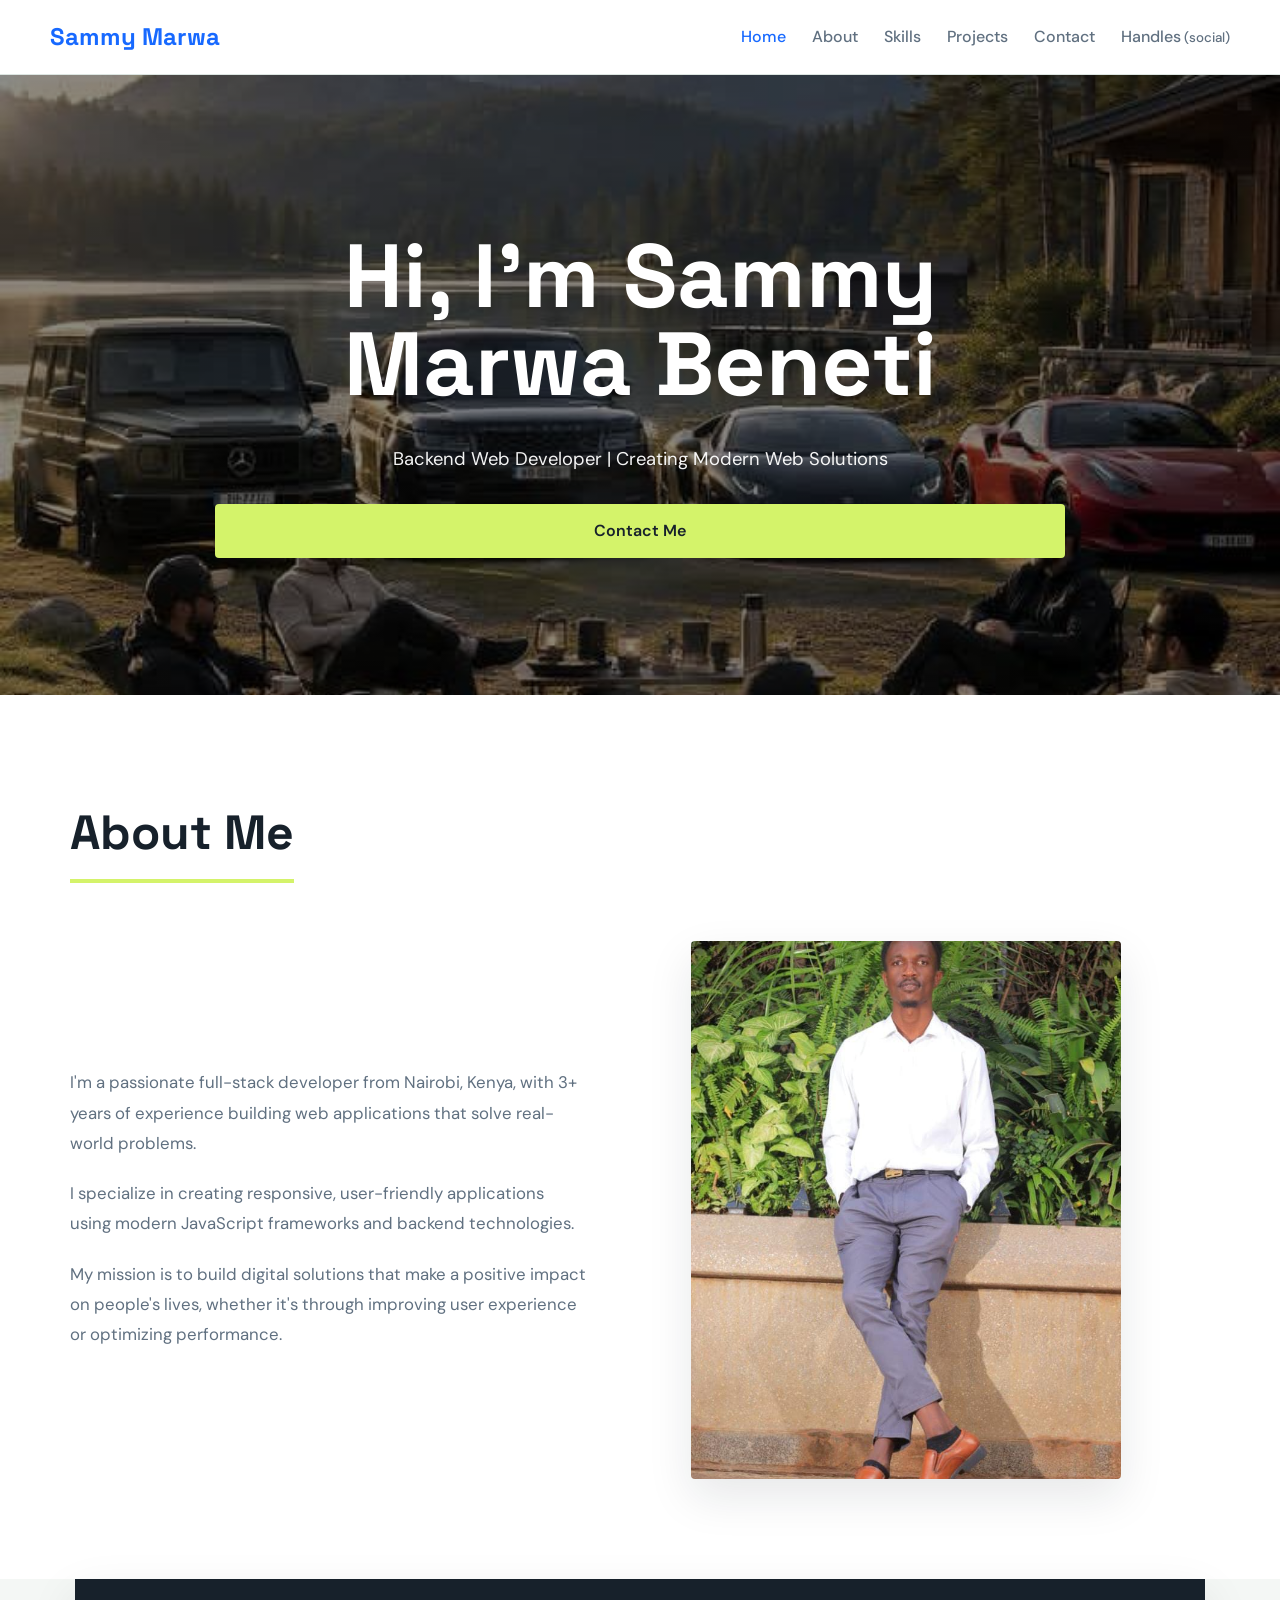
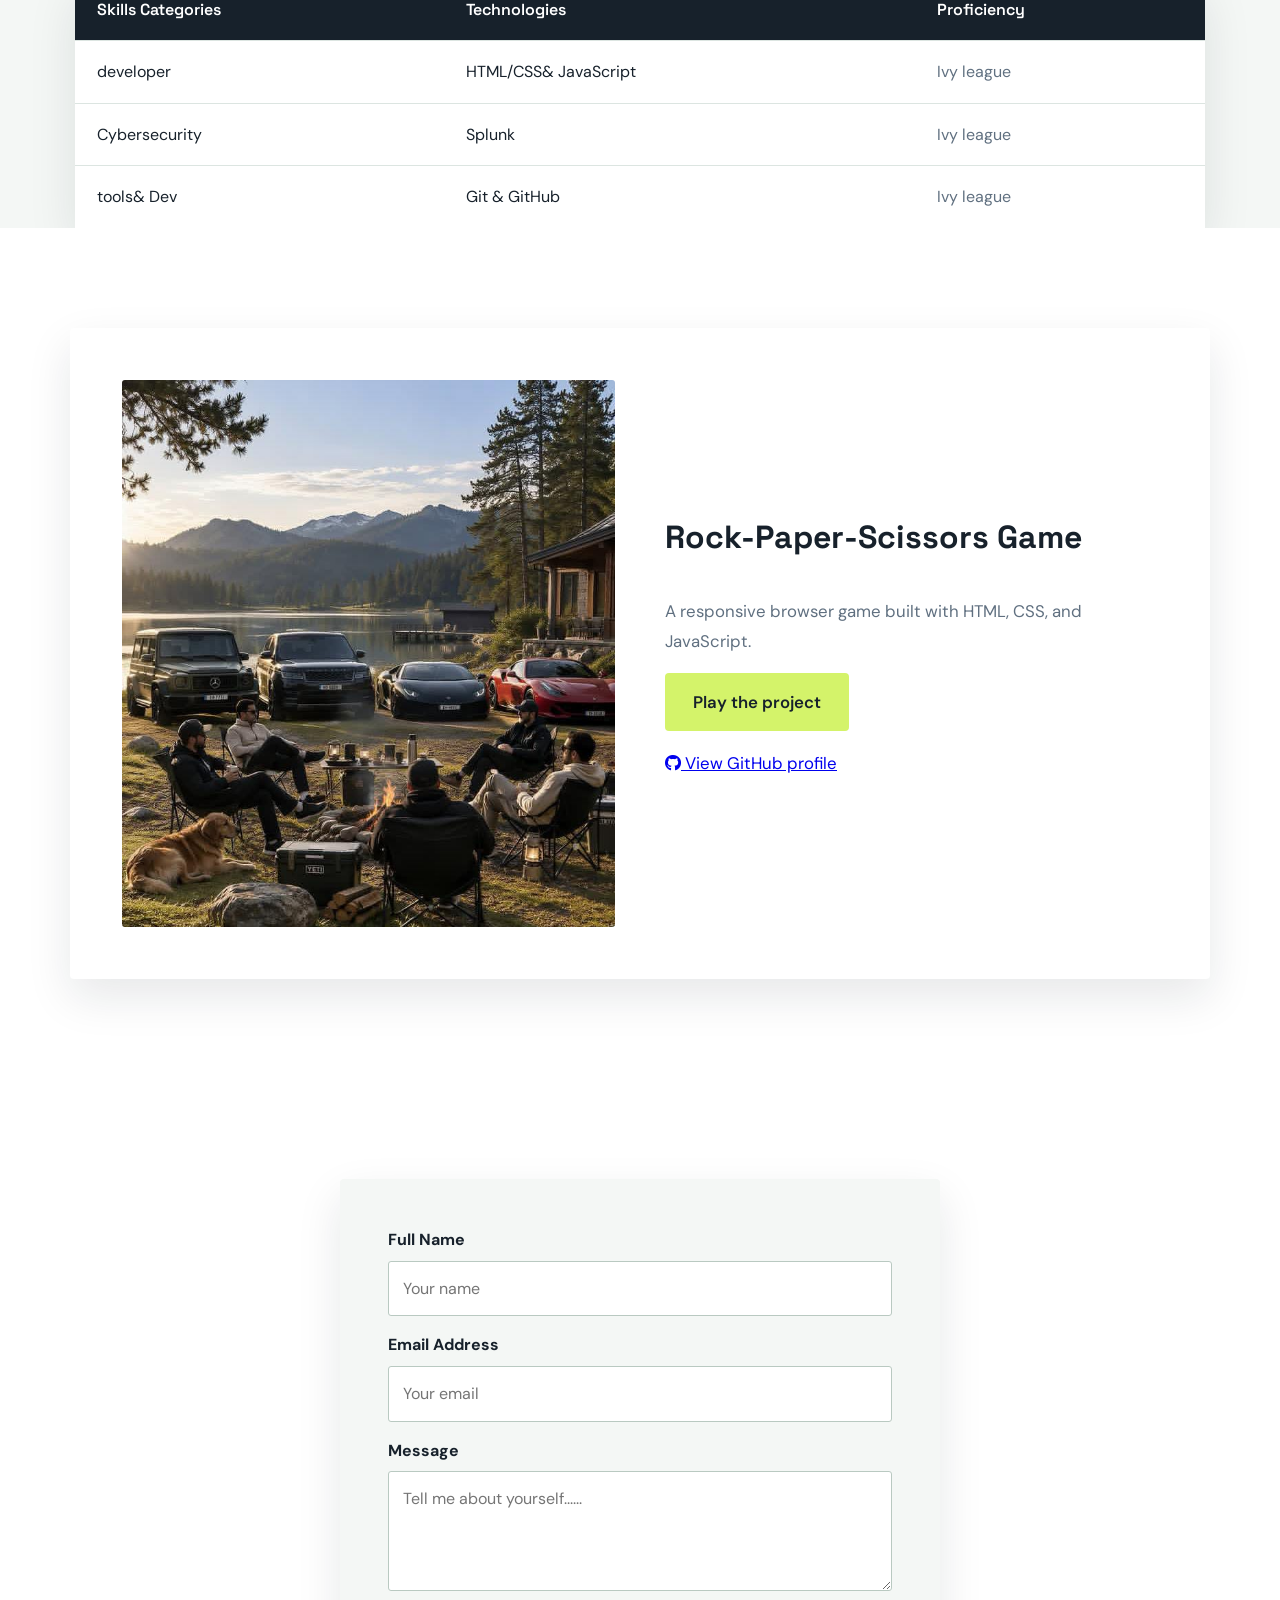
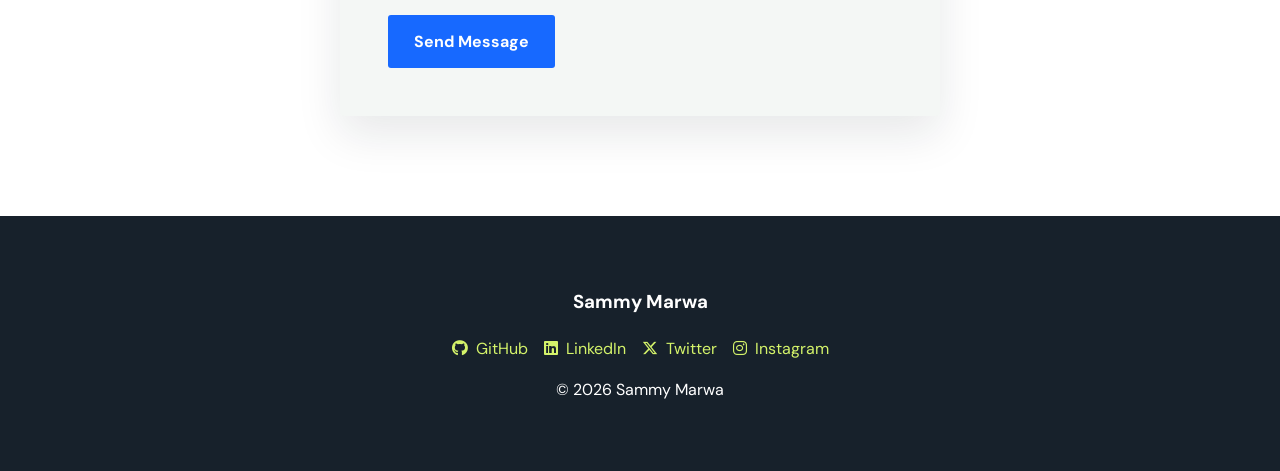
<file: index.html>
<!DOCTYPE html>
<html lang="en">
<head>
    <meta charset="UTF-8">
    <meta name="viewport" content="width=device-width, initial-scale=1.0">
    <meta name="description" content="Personal portfolio website of Sammy Marwa">
    <title>Personal Portfolio Website</title>
    <link rel="stylesheet" href="style.css">
    <link rel="stylesheet" href="https://cdnjs.cloudflare.com/ajax/libs/font-awesome/6.5.2/css/all.min.css">
</head>
<body>
    <!-- HEADER SECTION -->
    <header>
        <nav aria-label="Main navigation">
            <a href="#home" class="logo">Sammy Marwa</a>
            <ul>
                <li><a href="#home">Home</a></li>
                <li><a href="#about">About</a></li>
                <li><a href="#skills">Skills</a></li>
                <li><a href="#projects">Projects</a></li>
                <li><a href="#contact">Contact</a></li>
                <li><a href="#handles">Handles<small> (social)</small></a></li>
            </ul>
        </nav>
    </header>
    <!--HERO SECTION 2 -->
    <section class="hero" id="home">
        <h1>Hi, I'm Sammy Marwa Beneti</h1>
        <p class="hero-subtitle">Backend Web Developer | Creating Modern Web Solutions</p>
        <a href="#contact" class="cta-button">Contact Me</a>
    </section>
    <!--ABOUT SECTION 3 -->
    <section id="about" class="about">
        <div class="container">
            <h2>About Me</h2>
            <div class="about-grid">
                <div class="about-text">
                    <p>I'm a passionate full-stack developer
                         from Nairobi, Kenya, with 3+ years of
                          experience building web applications that
                           solve real-world problems.</p>
                    <p>I specialize in creating responsive, user-friendly
                         applications using modern JavaScript frameworks
                          and backend technologies.</p>
                    <p>My mission is to build digital solutions that make 
                        a positive impact on people's lives, whether it's 
                        through improving user experience or optimizing 
                        performance.</p>
                </div>
                <div class="about-image">
                    <img src="images/sammy.jpg" alt="Portrait of Sammy Marwa">
                </div>
            </div>
        </div>
    </section>
    <!--SKillS SECTION 4 -->
    <table id="skills">
        <thead>
            <tr>
                <th>Skills Categories</th>
                <th>Technologies</th>
                <th>Proficiency</th>
            </tr>
        </thead>
        <tbody>
            <tr>
                <td>developer</td>
                <td>HTML/CSS& JavaScript</td>
                <td>Ivy league</td>
            </tr>
            <tr>
                <td>Cybersecurity</td>
                <td>Splunk</td>
                <td>Ivy league</td>
            </tr>
            <tr>
                <td>tools& Dev</td>
                <td>Git & GitHub</td>
                <td>Ivy league</td>
            </tr>
        </tbody>
    </table>
    <!--PROJECT SECTION 5 -->
    <section class="project-section" id="projects">
        <div class="container">
            <div class="project-card">
                <div class="project-image"><img src="images/imagesproject1.jpg" alt="image of my project"></div>
                <div class="project-info">
                    <h3>Rock-Paper-Scissors Game</h3>
                    <p>A responsive browser game built with HTML, CSS, and JavaScript.</p>
                    <p><a class="cta-button" href="project1.html">Play the project</a></p>
                    <p><a href="https://github.com/Sammarwa" target="_blank" rel="noopener noreferrer"><i class="fa-brands fa-github" aria-hidden="true"></i> View GitHub profile</a></p>
                </div>
            </div>
        </div>
    </section>
    <!--CONTACT FORM 6 -->
    <section class="contact-section" id="contact">
        <div class="container">
            <form action="https://formspree.io/f/moeqqdne" method="post" class="contact-form">
                <div>
                    <label for="name">Full Name</label><br>
                    <input type="text" id="name" name="name" placeholder="Your name" 
                    required>
                </div>
                <div>
                    <label for="email">Email Address</label><br>
                    <input type="email" name="email" id="email" placeholder="Your email" 
                    required>
                </div>
                <label for="message">Message</label><br>
                <textarea name="message" id="message" placeholder="Tell me about yourself......"
                required ></textarea>
                <button title="Send Message" type="submit">Send Message</button>
            </form>
            <div class="form-status" role="status" aria-live="polite" aria-atomic="true"></div>
        </div>
    </section>
    <!--FOOTER SECTION 7 -->
    <footer>
        <div>
            <h3>Sammy Marwa</h3>
            <div id="handles">
                <a href="https://github.com/Sammarwa" target="_blank" rel="noopener noreferrer"><i class="fa-brands fa-github" aria-hidden="true"></i> GitHub</a>
                <a href="https://www.linkedin.com/in/sammy-marwa-beneti" target="_blank" rel="noopener noreferrer"><i class="fa-brands fa-linkedin" aria-hidden="true"></i> LinkedIn</a>
                <a href="https://x.com/Sammymarwa6" target="_blank" rel="noopener noreferrer"><i class="fa-brands fa-x-twitter" aria-hidden="true"></i> Twitter</a>
                <a href="https://www.instagram.com/marwa_.s.b/" target="_blank" rel="noopener noreferrer"><i class="fa-brands fa-instagram" aria-hidden="true"></i> Instagram</a>
            </div>

                <p>&copy; <span id="year">2026</span> Sammy Marwa</p>
            </div>
    </footer>
    <script src="style.js"></script>
</body>
</html>
</file>
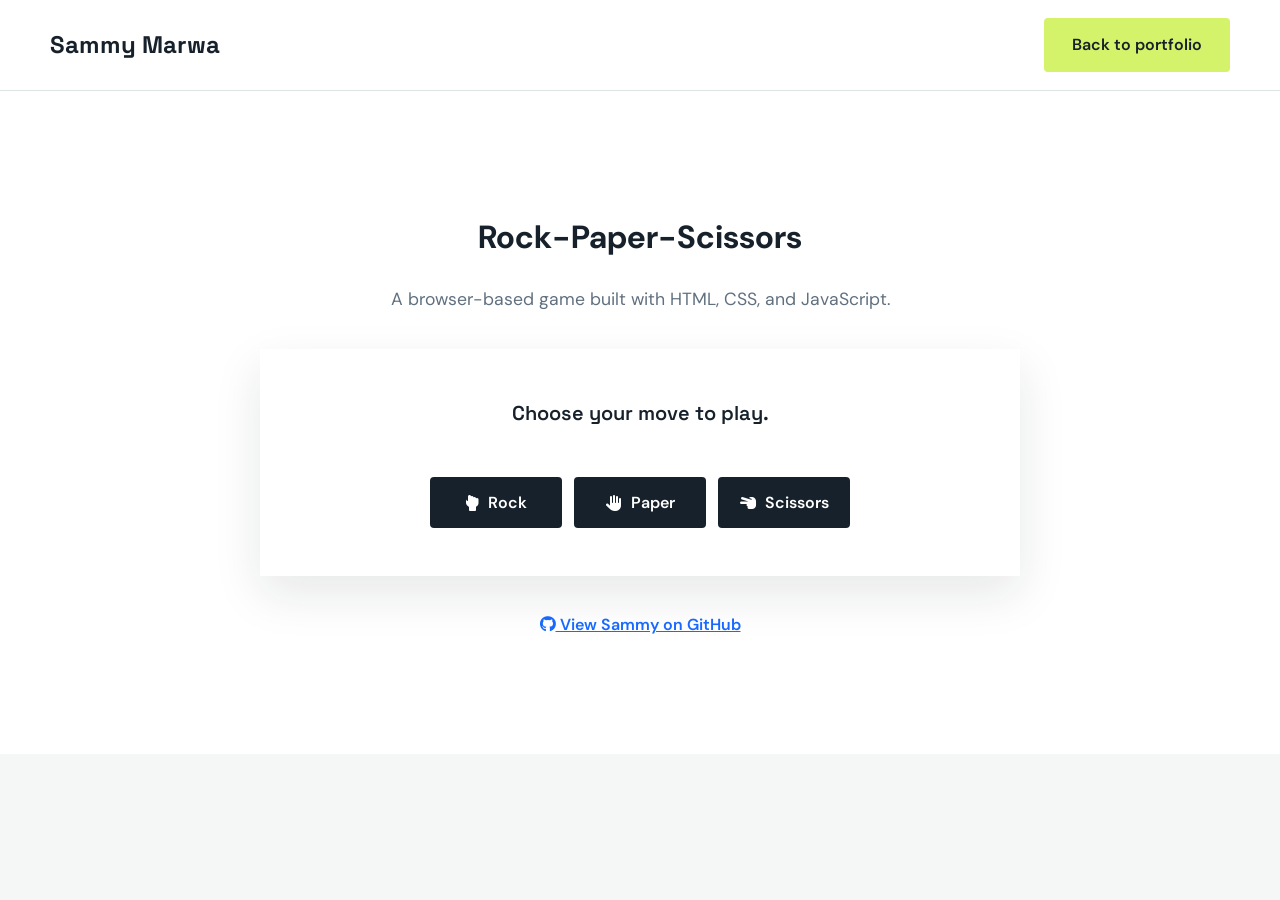
<file: project1.html>
<!DOCTYPE html>
<html lang="en">
<head>
	<meta charset="UTF-8">
	<meta name="viewport" content="width=device-width, initial-scale=1.0">
	<meta name="description" content="Rock-paper-scissors game built by Sammy Marwa">
	<title>Rock-Paper-Scissors | Sammy Marwa</title>
	<link rel="stylesheet" href="style.css">
	<link rel="stylesheet" href="https://cdnjs.cloudflare.com/ajax/libs/font-awesome/6.5.2/css/all.min.css">
</head>
<body>
	<header>
		<nav aria-label="Project navigation">
			<a href="index.html" class="logo">Sammy Marwa</a>
			<a href="index.html" class="cta-button">Back to portfolio</a>
		</nav>
	</header>
	<main class="project-section">
		<div class="container game-container">
			<h1>Rock-Paper-Scissors</h1>
			<p class="project-lede">A browser-based game built with HTML, CSS, and JavaScript.</p>
			<div class="game-panel" aria-live="polite">
				<p id="game-result">Choose your move to play.</p>
				<div class="game-actions">
					<button type="button" class="game-button" data-move="Rock"><i class="fa-solid fa-hand-back-fist" aria-hidden="true"></i> Rock</button>
					<button type="button" class="game-button" data-move="Paper"><i class="fa-solid fa-hand" aria-hidden="true"></i> Paper</button>
					<button type="button" class="game-button" data-move="Scissors"><i class="fa-solid fa-hand-scissors" aria-hidden="true"></i> Scissors</button>
				</div>
			</div>
			<p><a href="https://github.com/Sammarwa" target="_blank" rel="noopener noreferrer"><i class="fa-brands fa-github" aria-hidden="true"></i> View Sammy on GitHub</a></p>
		</div>
	</main>
	<script>
		const moves = ['Rock', 'Paper', 'Scissors'];
		const result = document.getElementById('game-result');

		document.querySelectorAll('[data-move]').forEach((button) => {
			button.addEventListener('click', () => {
				const playerMove = button.dataset.move;
				const computerMove = moves[Math.floor(Math.random() * moves.length)];
				const outcome = playerMove === computerMove
					? 'It is a tie.'
					: (playerMove === 'Rock' && computerMove === 'Scissors') ||
					  (playerMove === 'Paper' && computerMove === 'Rock') ||
					  (playerMove === 'Scissors' && computerMove === 'Paper')
						? 'You win.'
						: 'You lose.';

				result.textContent = `You chose ${playerMove}. Computer chose ${computerMove}. ${outcome}`;
			});
		});
	</script>
</body>
</html>
</file>
<file: style.css>
@import url('https://fonts.googleapis.com/css2?family=DM+Sans:wght@400;500;600;700&family=Space+Grotesk:wght@500;600;700&display=swap');

:root {
    --ink: #17212b;
    --muted: #607080;
    --paper: #f4f7f5;
    --white: #ffffff;
    --blue: #1769ff;
    --lime: #d4f36a;
    --line: #dce5e1;
    --shadow: 0 18px 45px rgba(23, 33, 43, 0.1);
}

* {
    box-sizing: border-box;
}

.reveal {
    opacity: 0;
    transform: translateY(28px);
    transition: opacity 0.7s ease, transform 0.7s ease;
}

.reveal.visible {
    opacity: 1;
    transform: translateY(0);
}

html {
    scroll-behavior: smooth;
}

body {
    margin: 0;
    font-family: 'DM Sans', sans-serif;
    line-height: 1.6;
    background: var(--paper);
    color: var(--ink);
}

header {
    background-color: rgba(255, 255, 255, 0.94);
    padding: 18px 24px;
    border-bottom: 1px solid var(--line);
    position: sticky;
    top: 0;
    z-index: 10;
    backdrop-filter: blur(14px);
}

nav {
    display: flex;
    justify-content: space-between;
    align-items: center;
    max-width: 1180px;
    margin: 0 auto;
    position: relative;
}

.logo {
    font-family: 'Space Grotesk', sans-serif;
    font-size: 24px;
    font-weight: 700;
    color: var(--ink);
    text-decoration: none;
}

nav ul {
    list-style: none;
    display: flex;
    gap: 26px;
    padding: 0;
    margin: 0;
}

nav a {
    text-decoration: none;
    color: var(--muted);
    font-weight: 500;
    transition: color 0.2s ease;
}

nav a:hover,
nav a.active {
    color: var(--blue);
}

.menu-toggle {
    display: none;
    margin-left: auto;
    background: var(--ink);
    color: var(--white);
    border: 0;
    border-radius: 4px;
    padding: 9px 13px;
    cursor: pointer;
    font: inherit;
    font-weight: 600;
}

.hero {
    background: linear-gradient(rgba(0, 0, 0, 0.45), rgba(0, 0, 0, 0.45)), url("images/imagesproject1.jpg") center / cover no-repeat;
    color: #ffffff;
    min-height: 620px;
    padding: 150px 24px 130px;
    text-align: center;
    display: grid;
    place-content: center;
    position: relative;
}

.hero h1 {
    color: #ffffff;
    margin: 0 auto 18px;
    width: 100%;
    max-width: 850px;
    font-family: 'Space Grotesk', sans-serif;
    font-size: clamp(2.8rem, 7vw, 5.8rem);
    line-height: 0.98;
    font-weight: 700;
    overflow-wrap: anywhere;
}

.hero-subtitle {
    font-size: 1.15rem;
    margin-bottom: 30px;
    opacity: 0.95;
}

.cta-button {
    background-color: var(--lime);
    color: var(--ink);
    padding: 14px 28px;
    text-decoration: none;
    border-radius: 4px;
    font-weight: 600;
    display: inline-block;
    transition: transform 0.2s ease, background-color 0.2s ease;
}

.cta-button:hover {
    background-color: #e4ff88;
    transform: translateY(-3px);
}

.about,
.project-section,
.contact-section {
    padding: 100px 24px;
    background-color: var(--white);
}

.container {
    max-width: 1180px;
    margin: 0 auto;
    padding: 0 20px;
}

h2 {
    font-family: 'Space Grotesk', sans-serif;
    font-size: clamp(2rem, 4vw, 3rem);
    font-weight: 700;
    margin: 0 0 28px;
    border-bottom: 4px solid var(--lime);
    padding-bottom: 7px;
    display: inline-block;
    color: var(--ink);
}

.about-grid {
    display: grid;
    grid-template-columns: 1fr 1fr;
    gap: clamp(40px, 8vw, 110px);
    align-items: center;
    margin-top: 30px;
}

.about-text p {
    margin-bottom: 20px;
    line-height: 1.8;
    font-size: 1.05rem;
    color: var(--muted);
}

.about-image img {
    width: 100%;
    max-width: 430px;
    aspect-ratio: 4 / 5;
    object-fit: cover;
    border-radius: 4px;
    background: #dbeafe;
    display: block;
    box-shadow: var(--shadow);
}

#skills {
    width: min(1130px, calc(100% - 48px));
    margin: 0 auto;
    border-collapse: collapse;
    background: var(--white);
    box-shadow: var(--shadow);
    text-align: left;
    overflow: hidden;
}

#skills th,
#skills td {
    padding: 18px 22px;
    border-bottom: 1px solid var(--line);
}

#skills th {
    background: var(--ink);
    color: var(--white);
    font-family: 'Space Grotesk', sans-serif;
    font-weight: 600;
}

#skills tr:last-child td {
    border-bottom: 0;
}

#skills td:last-child {
    color: var(--muted);
}

.project-card {
    display: grid;
    grid-template-columns: 1fr 1fr;
    gap: 50px;
    align-items: center;
    background: var(--white);
    padding: clamp(22px, 5vw, 52px);
    border-radius: 4px;
    box-shadow: var(--shadow);
}

.project-image {
    min-height: 300px;
    border-radius: 3px;
    overflow: hidden;
}

.project-image img {
    width: 100%;
    height: 100%;
    min-height: 300px;
    display: block;
    object-fit: cover;
}

.project-info h3 {
    font-family: 'Space Grotesk', sans-serif;
    margin-top: 0;
    font-size: 2rem;
}

.project-info p {
    color: var(--muted);
    font-size: 1.05rem;
    line-height: 1.8;
}

.game-container {
    text-align: center;
}

.project-lede {
    color: var(--muted);
    font-size: 1.1rem;
}

.game-panel {
    max-width: 760px;
    margin: 36px auto;
    padding: clamp(24px, 5vw, 48px);
    background: var(--white);
    box-shadow: var(--shadow);
}

#game-result {
    min-height: 52px;
    margin: 0 0 28px;
    font-family: 'Space Grotesk', sans-serif;
    font-size: 1.25rem;
    font-weight: 600;
}

.game-actions {
    display: flex;
    justify-content: center;
    gap: 12px;
    flex-wrap: wrap;
}

.game-button {
    display: inline-flex;
    align-items: center;
    gap: 9px;
    min-width: 132px;
    justify-content: center;
    padding: 13px 18px;
    border: 0;
    border-radius: 4px;
    background: var(--ink);
    color: var(--white);
    font: inherit;
    font-weight: 600;
    cursor: pointer;
    transition: background-color 0.2s ease, transform 0.2s ease;
}

.game-button:hover,
.game-button:focus-visible {
    background: var(--blue);
    transform: translateY(-2px);
}

.game-container > p:last-child {
    color: var(--muted);
}

.game-container > p:last-child a {
    color: var(--blue);
    font-weight: 600;
}

.contact-form {
    max-width: 600px;
    margin: 0 auto;
    padding: clamp(24px, 5vw, 48px);
    background: var(--paper);
    border-radius: 4px;
    box-shadow: var(--shadow);
}

.contact-form label {
    font-weight: 700;
}

.contact-form input,
.contact-form textarea {
    width: 100%;
    padding: 14px;
    margin-top: 8px;
    margin-bottom: 16px;
    border: 1px solid #b9c9c1;
    border-radius: 3px;
    font: inherit;
    background: var(--white);
}

.contact-form input:focus,
.contact-form textarea:focus {
    outline: 3px solid rgba(23, 105, 255, 0.2);
    border-color: var(--blue);
    box-sizing: border-box;
}

.contact-form textarea {
    min-height: 120px;
}

.contact-form button {
    background: var(--blue);
    color: var(--white);
    border: none;
    padding: 14px 26px;
    border-radius: 3px;
    cursor: pointer;
    font: inherit;
    font-weight: 700;
    transition: transform 0.2s ease, background-color 0.2s ease;
}

.contact-form button:hover {
    background: #0d51ca;
    transform: translateY(-2px);
}

.form-status {
    display: none;
    max-width: 600px;
    margin: 18px auto 0;
    padding: 14px 18px;
    border-left: 4px solid var(--blue);
    background: #e9f0ff;
    color: var(--ink);
    font-weight: 600;
}

.form-status.show {
    display: block;
}

.form-status.error {
    border-color: #c0392b;
    background: #fff0ee;
}

footer {
    background: var(--ink);
    color: white;
    padding: 52px 24px;
    text-align: center;
}

footer a {
    color: var(--lime);
    text-decoration: none;
    transition: color 0.2s ease;
}

#handles {
    display: flex;
    justify-content: center;
    gap: 16px;
    flex-wrap: wrap;
}

#handles i {
    margin-right: 4px;
}

footer a:hover {
    color: var(--white);
}

@media (max-width: 768px) {
    header {
        padding: 15px 18px;
    }

    nav {
        min-height: 34px;
    }

    nav ul {
        gap: 12px;
    }

    nav a {
        font-size: 0.9rem;
    }

    .menu-toggle {
        display: block;
    }

    nav ul {
        display: none;
        flex-direction: column;
        gap: 10px;
        position: absolute;
        top: calc(100% + 12px);
        right: 0;
        min-width: 170px;
        padding: 14px;
        margin: 0;
        background: var(--white);
        box-shadow: var(--shadow);
    }

    nav ul.open {
        display: flex;
    }

    .hero {
        min-height: 560px;
        padding: 110px 18px 90px;
    }

    .hero-subtitle {
        font-size: 1rem;
    }

    .about,
    .project-section,
    .contact-section {
        padding: 72px 18px;
    }

    .about-grid,
    .project-card {
        grid-template-columns: 1fr;
    }

    .about-image img {
        max-width: 100%;
    }

    #skills {
        width: calc(100% - 36px);
        font-size: 0.88rem;
        display: block;
        overflow-x: auto;
        white-space: nowrap;
    }

    #skills th,
    #skills td {
        padding: 13px 10px;
    }
}
</file>
